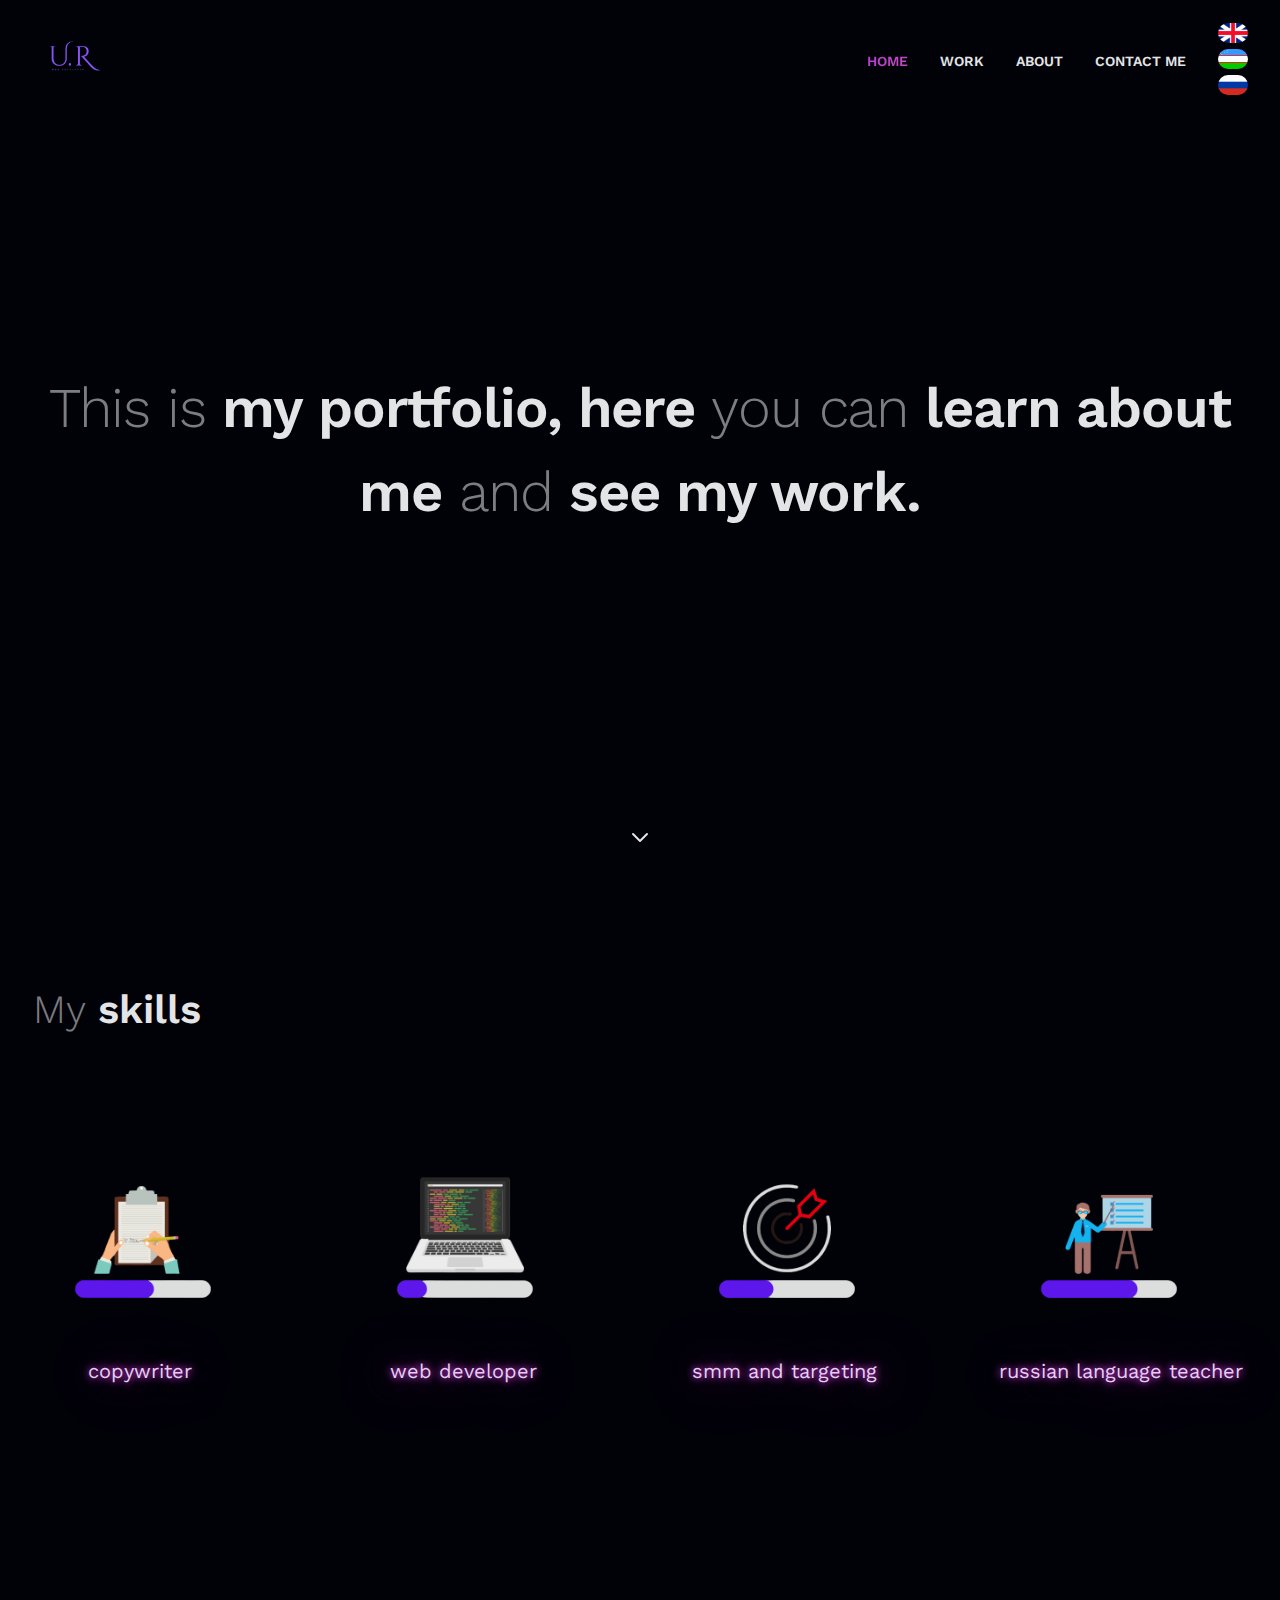
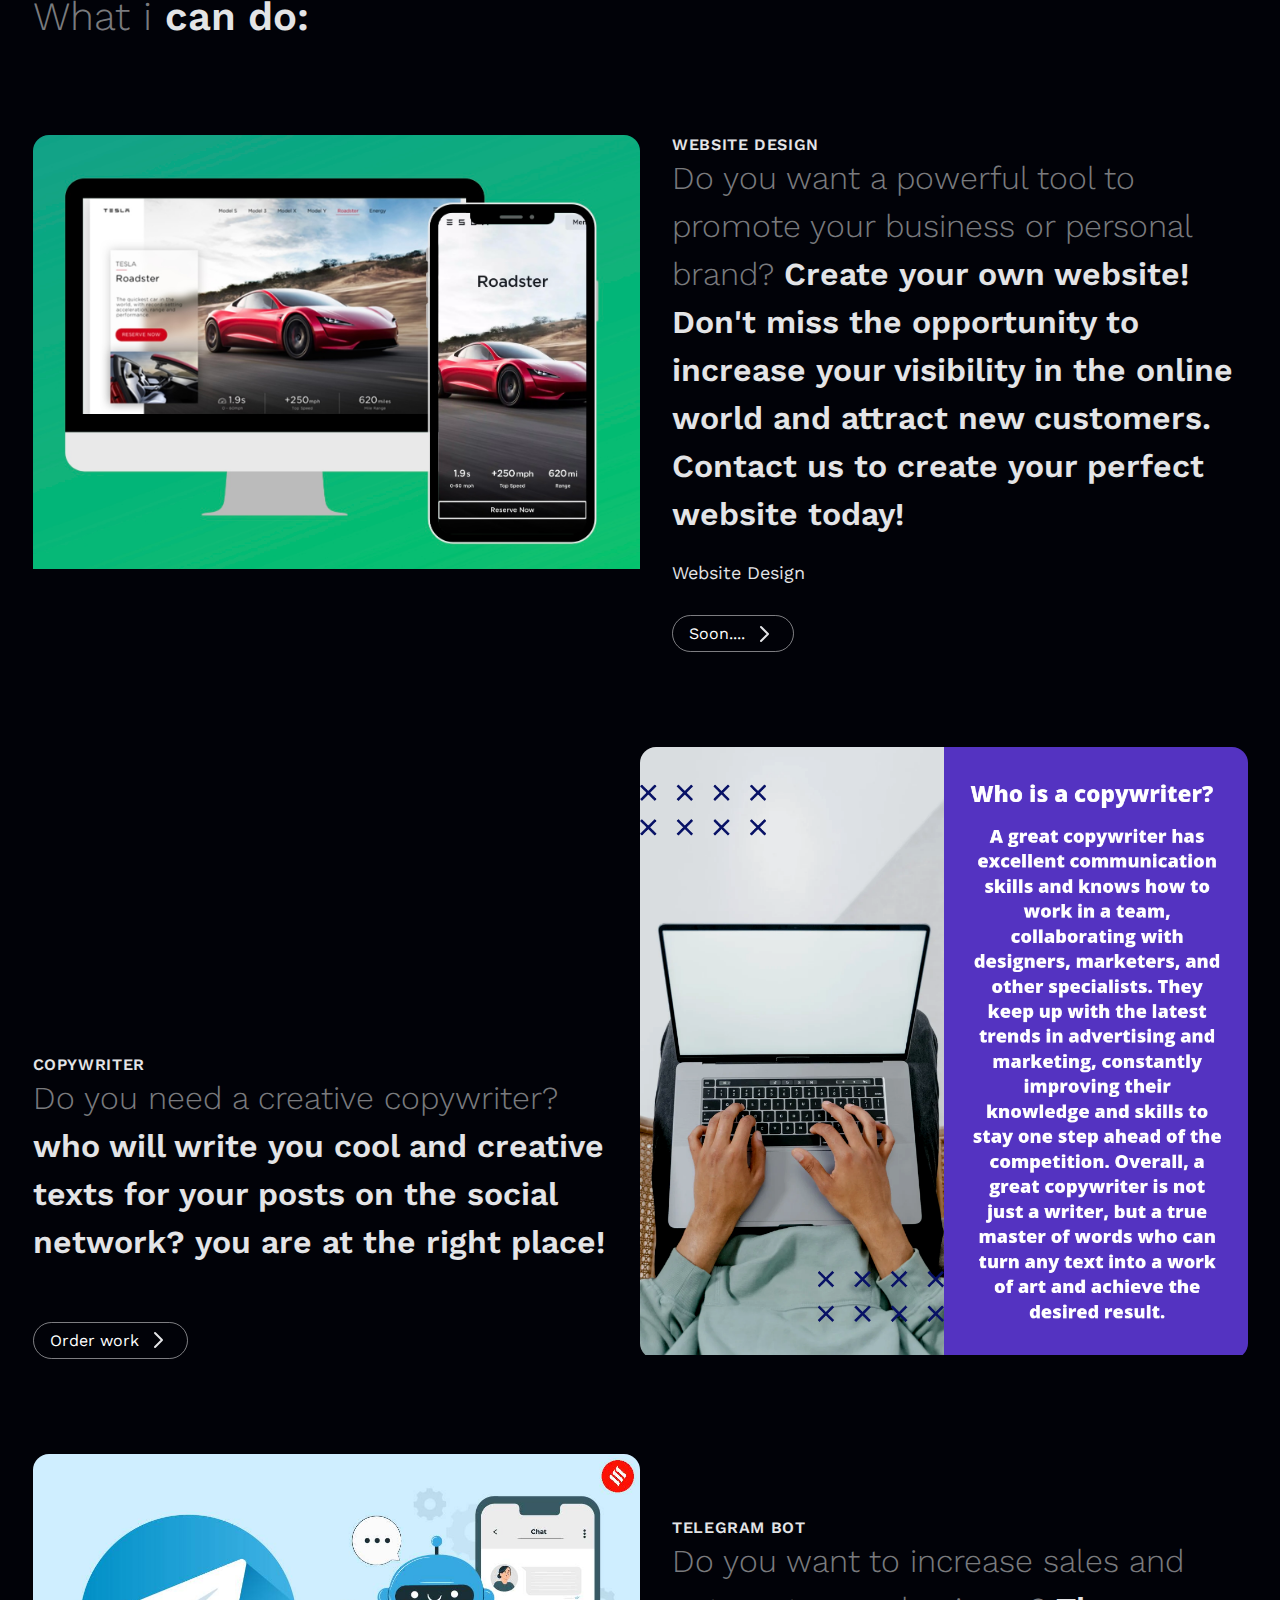
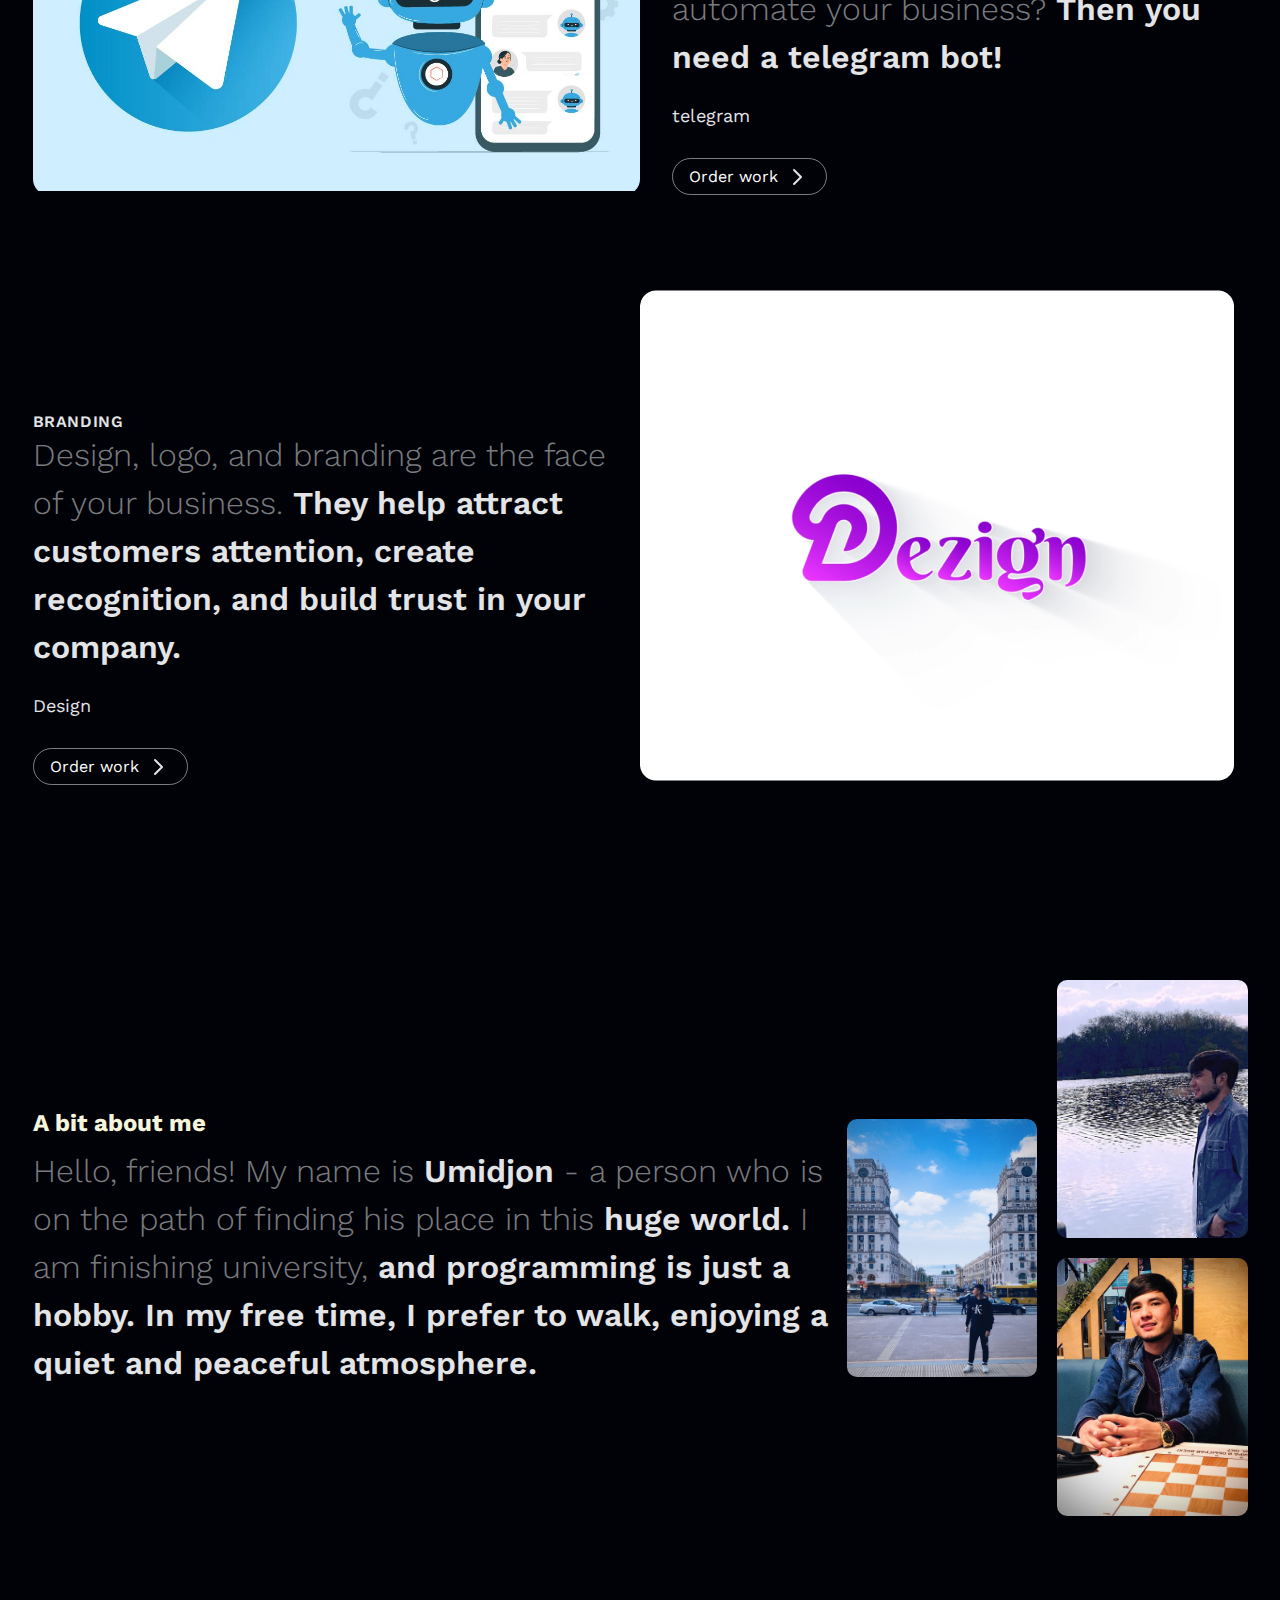
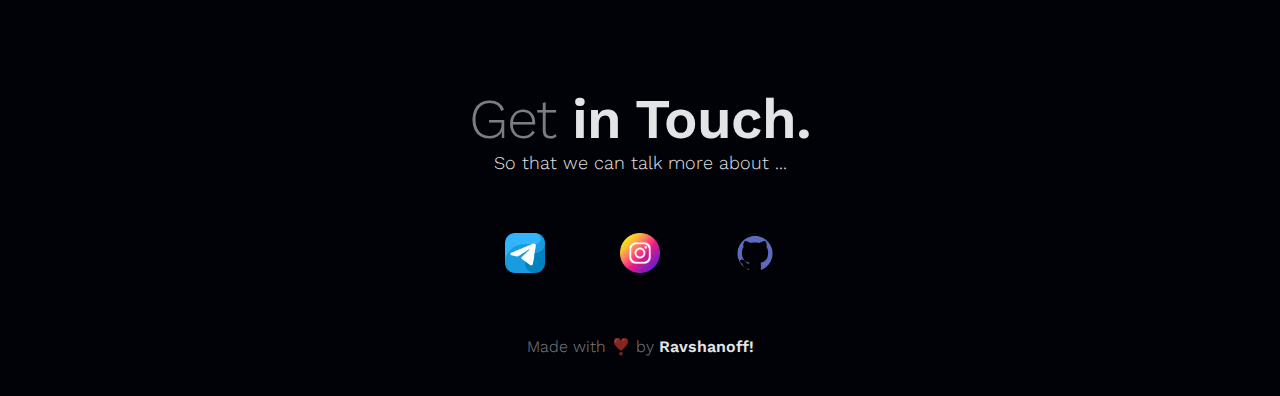
<file: index.html>
<!DOCTYPE html>
<html lang="en">

<head>
    <meta charset="UTF-8">
    <meta http-equiv="X-UA-Compatible" content="IE=edge">
    <meta name="viewport" content="width=device-width, initial-scale=1.0">
    <title>Portfolio</title>
    <link rel="stylesheet" href="static/styles/style.css">
    <link rel="shortcut icon" href="static/img/favicon.ico" type="image/x-icon">
</head>

<body>
    <div id="page">
    <header class="header">
        <div class="container header_container">
            <a href="/" class="header_logo"><img src="static/img/logo.png" style="width: 77px;" alt=""></a>
            <nav class="header_menu">
                <ul class="menu_list">
                    <li class="menu_item"><a href="#home" class="menu_link">HOME</a></li>
                    <li class="menu_item"><a href="#work" class="menu_link">WORK</a></li>
                    <li class="menu_item"><a href="#about" class="menu_link">ABOUT</a></li>
                    <li class="menu_item"><a href="#footer" class="menu_link">CONTACT ME</a></li>
                    <div class="language">
                        <div class="lang">
                            <a href="/"><img src="static/img/en.png" alt=""></a>
                        </div>
                        <div class="lang">
                            <a href="uz.html"><img src="static/img/uz.png" alt=""></a>
                        </div>
                        <div class="lang">
                            <a href="ru.html"><img src="static/img/ru.png" alt=""></a>
                        </div>
                    </div>
                </ul>
            </nav>
            <div class="menu_icon">
                <span></span>
                <span></span>
                <span></span>
                <span></span>
            </div>
        </div>
    </header>
    <section id="home" class="observe hero">
        <div class="container">
            <h1 class="hero_title">
                This is <span>my portfolio, here </span> you can <span> learn about me</span> and <span> see my work.</span>
            </h1>
            <a href="#work" class="hero_arrow"></a>
        </div>

    </section>
    <section class="clients">
        <div class="container clients_container">
            <h2 class="clients_title"> <span>My</span> skills</h2>
            <div class="clients_body">
                <div class="clients_item">
                    <img style="width:220px;" src="static/img/logos/copy.png" alt="">
                    <p class="skills copy">copywriter</p>
                </div>
                <div class="clients_item">
                    <img style="width:220px;" src="static/img/logos/programmist.png" alt="">
                    <p class="skills web">web developer</p>
                </div>
                <div class="clients_item">
                    <img style="width:220px;" src="static/img/logos/target.png" alt="">
                    <p class="skills smm">smm and targeting</p>
                </div>
                <div class="clients_item">
                    <img style="width:220px;" src="static/img/logos/teaching.png" alt="">
                    <p class="skills russ">russian language teacher</p>
                </div>

            </div>

        </div>

    </section>
    <section id="work" class="observe works">
        <div class="container works_container">
            <h2 class="works_title">What i <span>can do:</span></h2>
            <div class="works_body">
                <div class="works__card card">
                    <div class="card__img">
                        <img src="static/img/cards/website.png" alt="">
                    </div>
                    <div class="card__info">
                        <span class="card__tag">Website Design</span>
                        <div class="card__text">Do you want a powerful tool to promote your business or personal brand? <span>Create your own website! Don't miss the opportunity to increase your visibility in the online world and attract new customers. Contact us to create your perfect website today!</span></div>
                        <div class="card__category">Website Design</div>
                        <a href="" class="card__button">Soon....</a>
                    </div>
                </div>
                <div class="works__card card card_r">
                    <div class="card__img">
                        <img src="static/img/cards/copyeng.png" alt="">
                    </div>
                    <div class="card__info">
                        <span class="card__tag">Copywriter</span>
                        <div class="card__text">Do you need a creative copywriter? <span>who will write you cool and creative texts for your posts on the social network? you are at the right place!</span></div>
                        <div class="card__category"></div>
                        <a href="https://www.t.me/RavshanovUz" class="card__button">Order work</a>
                    </div>
                </div>
                <div class="works__card card">
                    <div class="card__img">
                        <img src="static/img/cards/tgbot.jpg" alt="">
                    </div>
                    <div class="card__info">
                        <span class="card__tag">Telegram bot</span>
                        <div class="card__text">Do you want to increase sales and automate your business? <span>Then you need a telegram bot!</span></div>
                        <div class="card__category">telegram</div>
                        <a href="https://www.t.me/RavshanovUz" class="card__button">Order work</a>
                    </div>
                </div>
                <div class="works__card card card_r">
                    <div class="card__img">
                        <img src="static/img/cards/card-4.png" alt="">
                    </div>
                    <div class="card__info">
                        <span class="card__tag">Branding</span>
                        <div class="card__text">Design, logo, and branding are the face of your business. <span>They help attract customers attention, create recognition, and build trust in your company.</span></div>
                        <div class="card__category">Design</div>
                        <a href="https://www.t.me/RavshanovUz" class="card__button">Order work</a>
                    </div>
                </div>
            </div>

        </div>

    </section>
    <section id="about" class="observe about">
        <div class="container about_container">
            <div class="about_info">
                <h2 class="about_me">A bit about me</h2>
                <div class="about_text"><span>Hello, friends! My name is</span> Umidjon<span> - a person who is on the path of finding his place in this</span> huge world.<span> I am finishing university,</span> and programming is just a hobby. In my free time, I prefer to walk, enjoying a quiet and peaceful atmosphere.</div>
            </div>
            <div class="about_gallery">
                <div class="about_img"><img src="static/img/about/about-4.jpg" alt=""></div>
                <div class="about_img"><img src="static/img/about/about-5.jpg" alt=""></div>
                <div class="about_img"><img src="static/img/about/about-6.jpg" alt=""></div>
            </div>

        </div>

    </section>

    <footer id="footer" class="observe footer">
        <div class="container footer_container">
            <h3 class="footer_title"><span>Get</span> in Touch.</h3>
            <span class="footer_subtitle">So that we can talk more about ...</span>
            <div class="footer_socials">
                <a title="My telegram" href="https://www.t.me/RavshanovUz" class="footer__social">
                    <img src="static/img/social/telegram.png" width="40" height="40" viewBox="0 0 36 24" alt="telegram">
                   
                        
                </a>
                <a title="My instagram" href="https://www.instagram.com/ravshanoff_u" class="footer__social">
                    <img title="My instagram"  src="static/img/social/inst.png" width="40" height="40" viewBox="0 0 36 24" alt="instagram">
                    
                       
                </a>
                <a title="My Github account" href="" class="footer__social">
                    <img src="static/img/social/git.png"  width="40" height="40" viewBox="0 0 36 24" alt="git">
                </a>
            </div>
            <div class="footer_copyright">Made with ❣️ by<span> Ravshanoff! </span></div>


        </div>
    </footer>
    </div>

    <script src="static/js/main.js"></script>

</body>

</html>
</file>
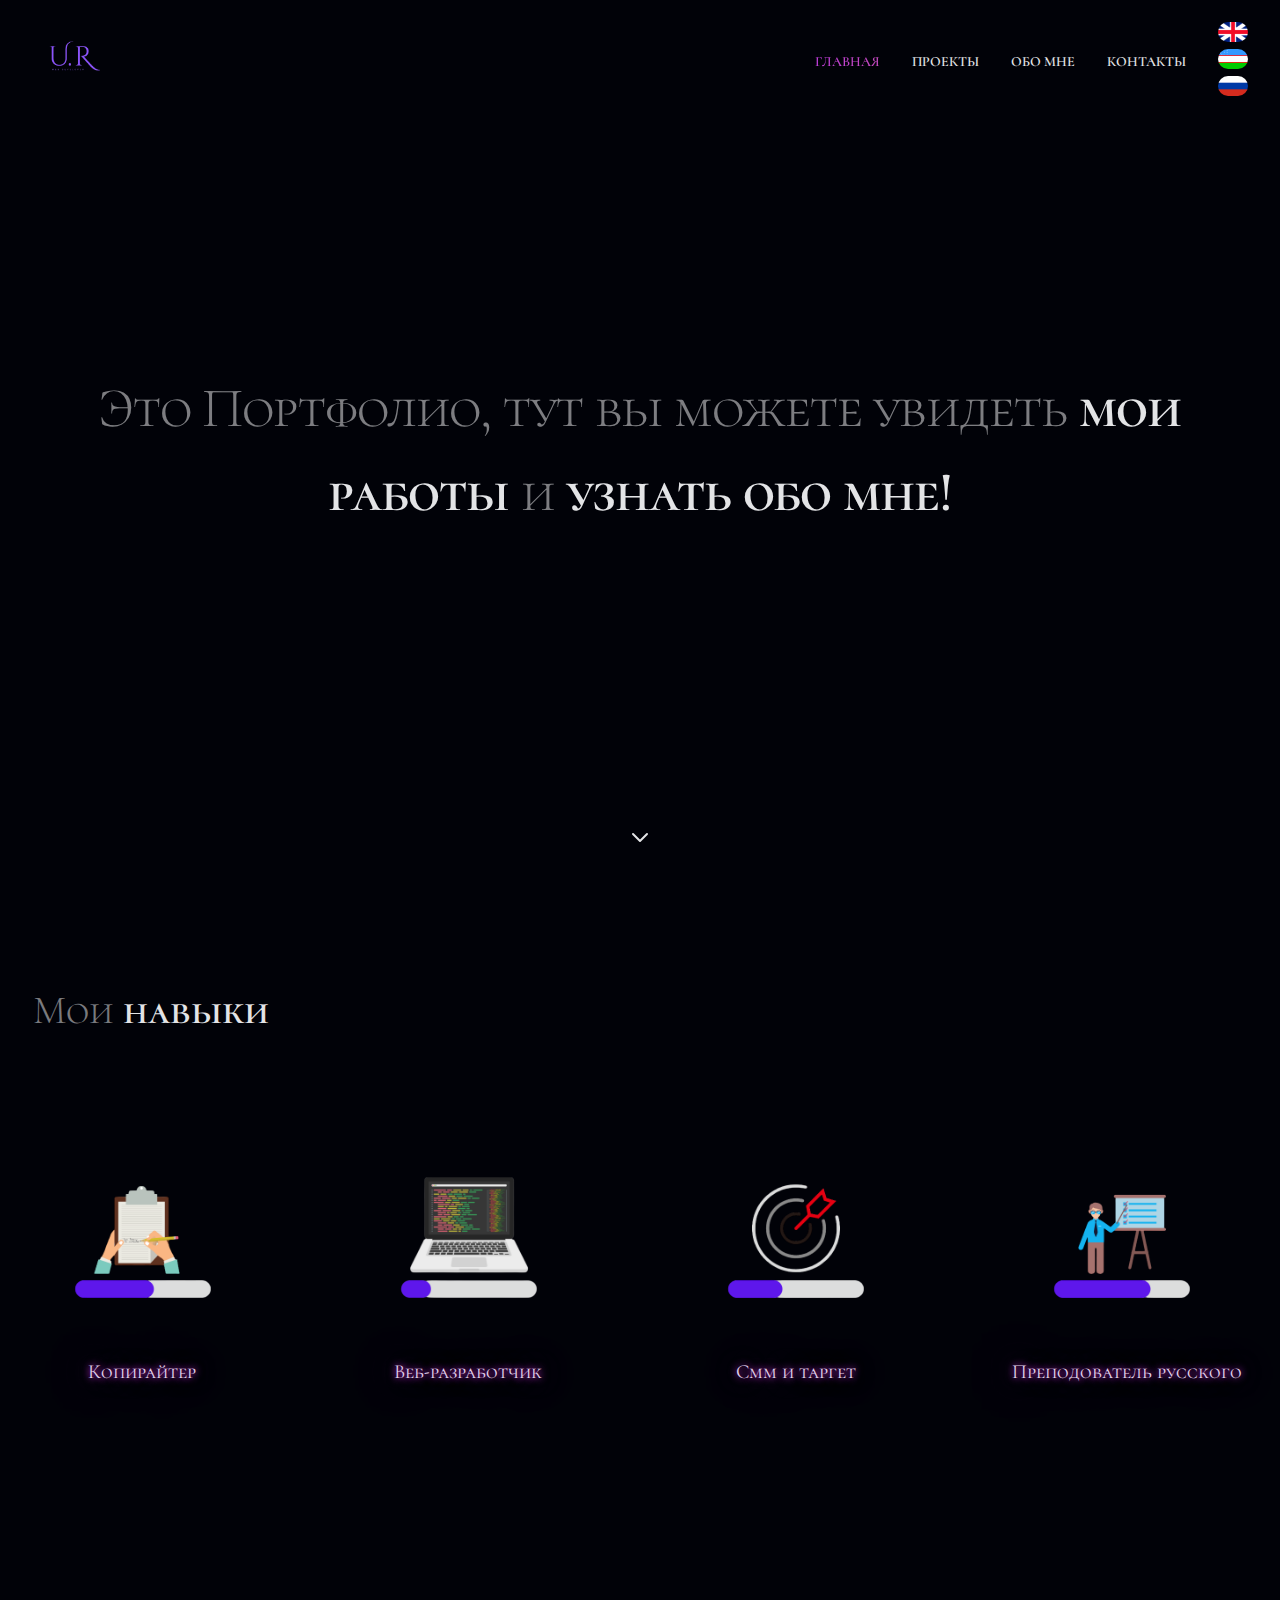
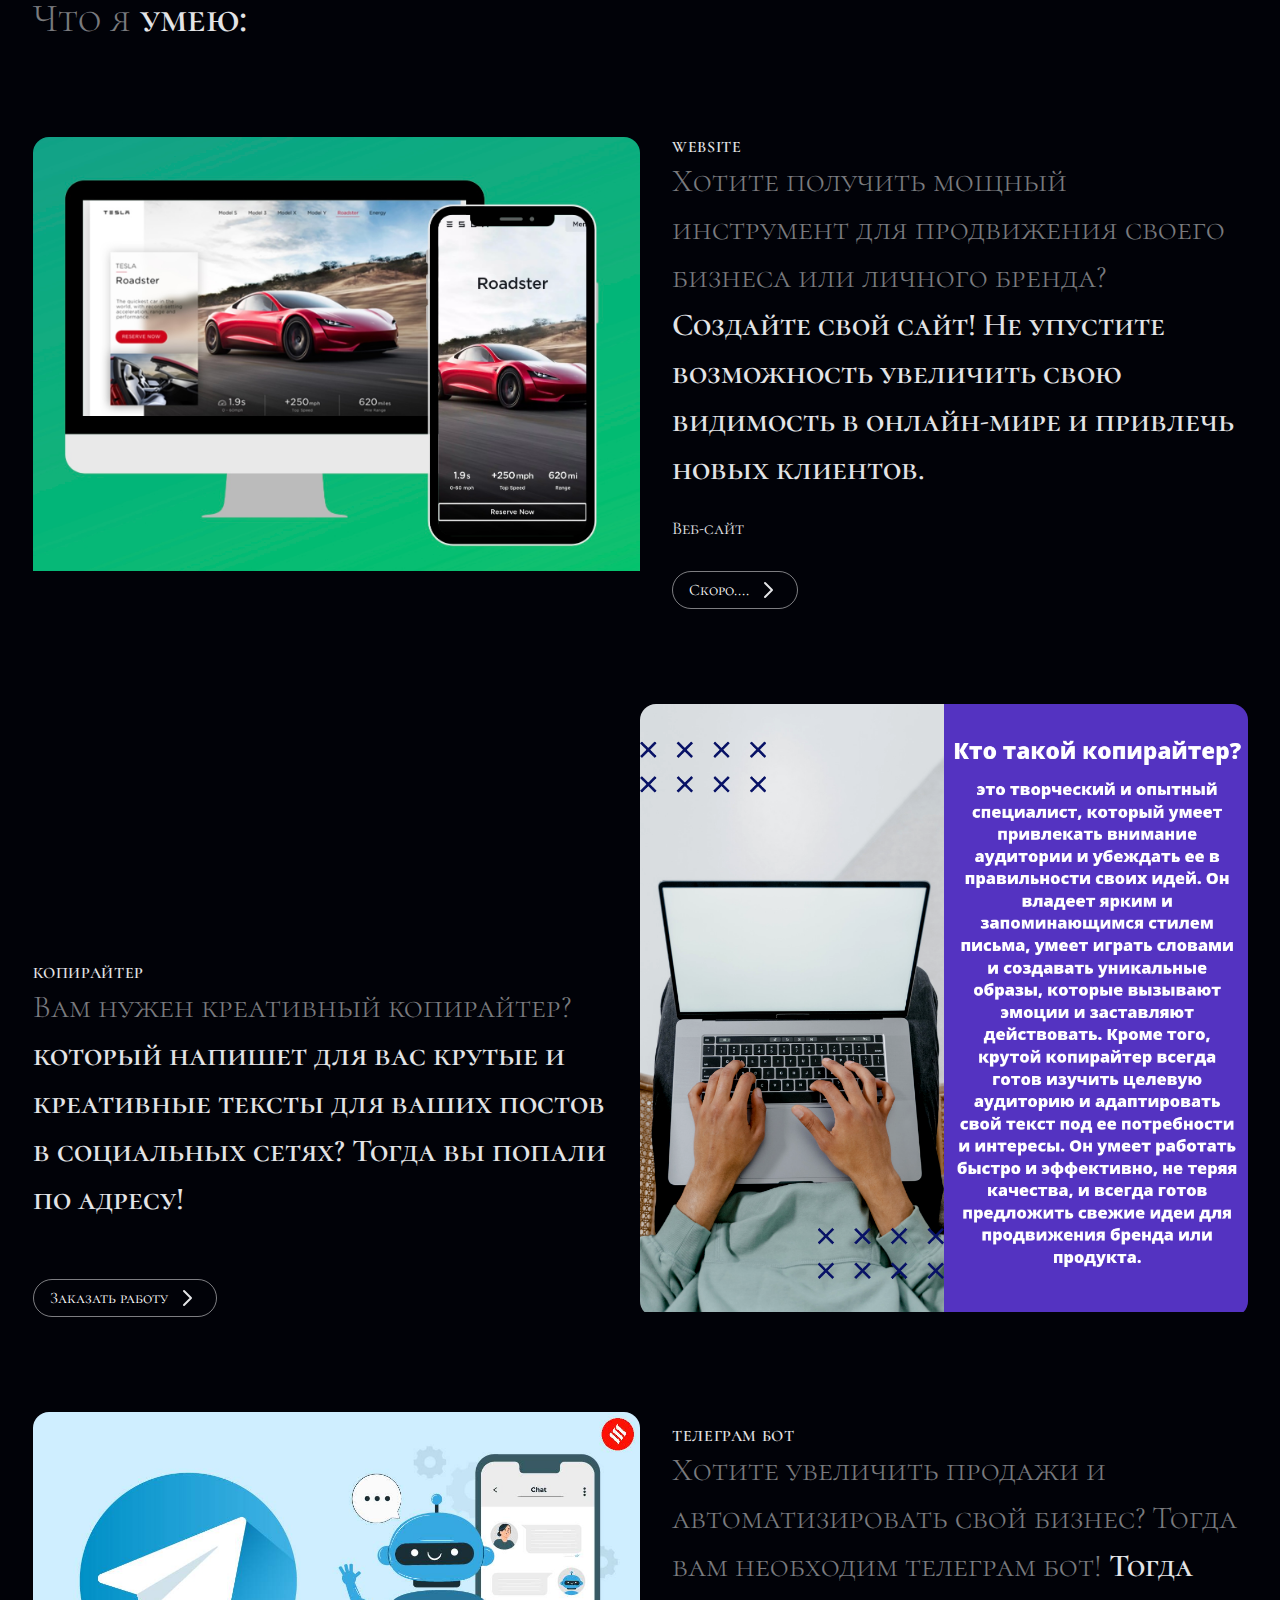
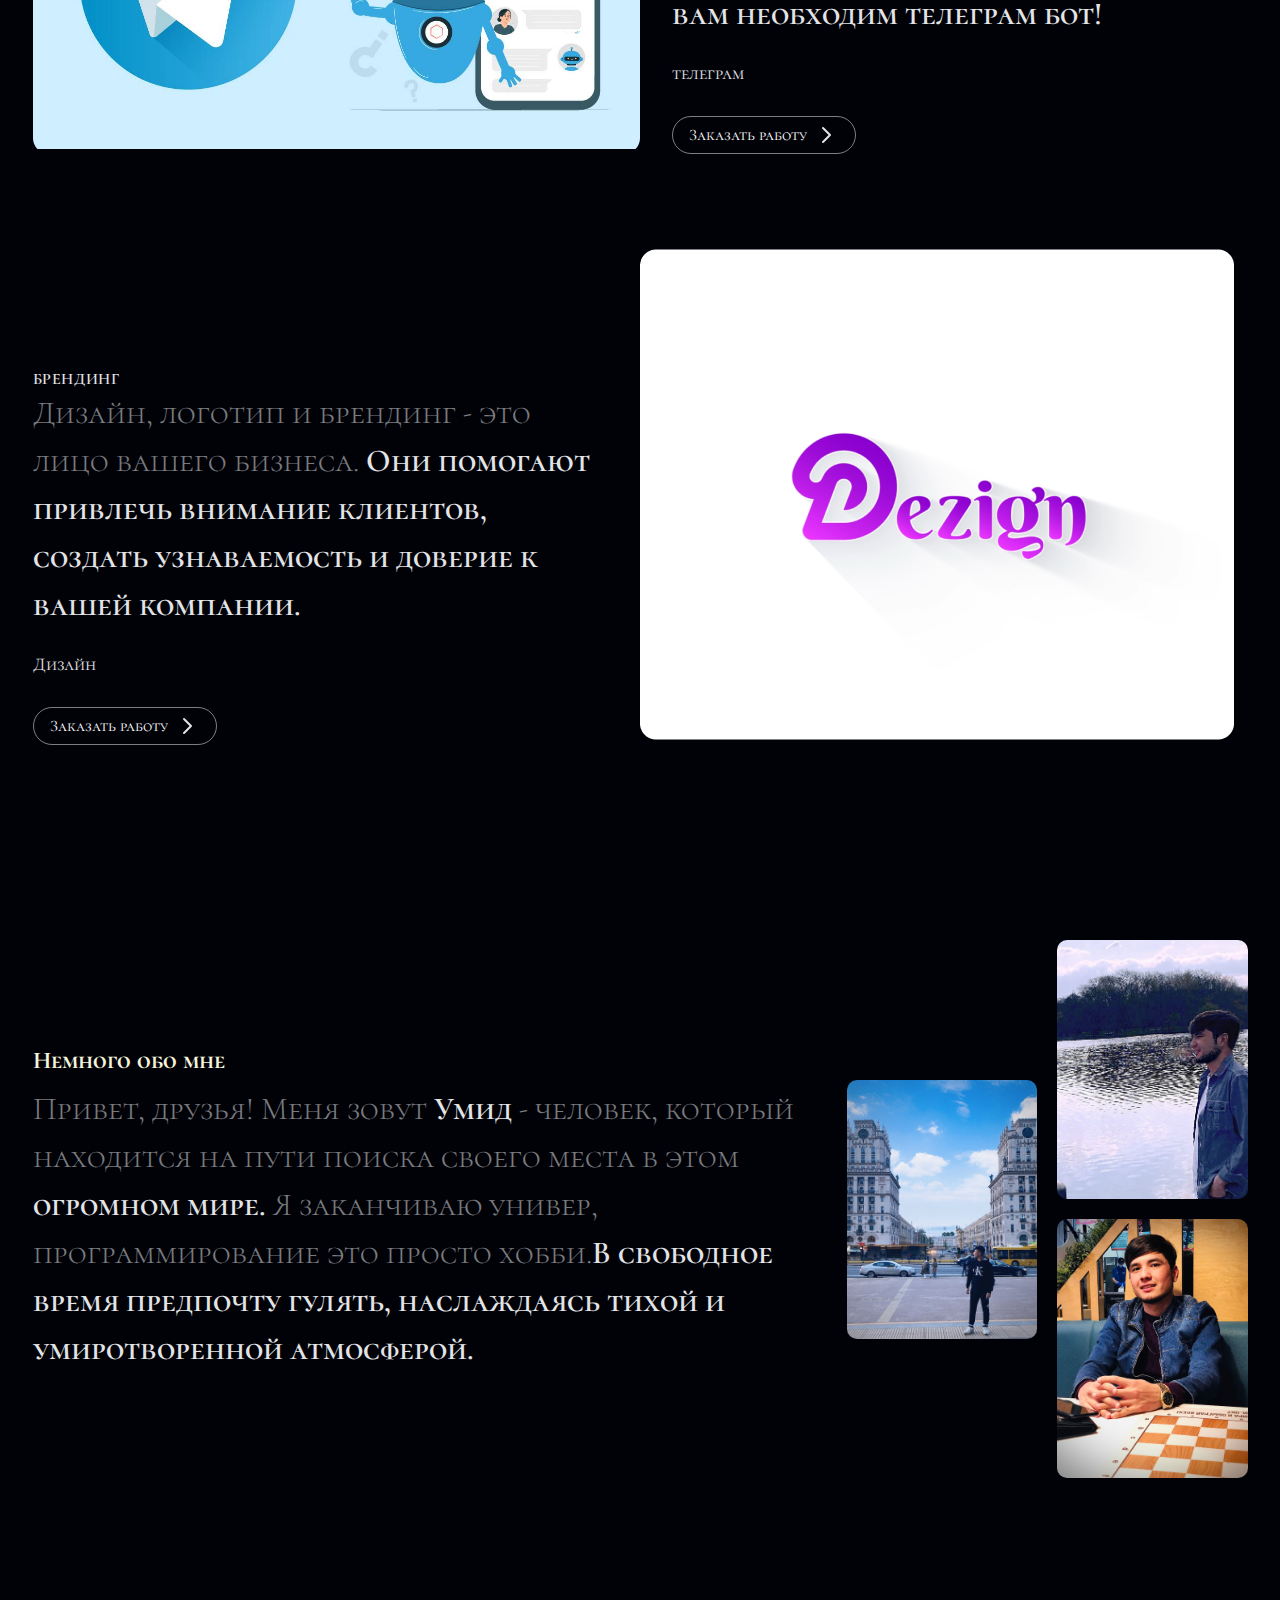
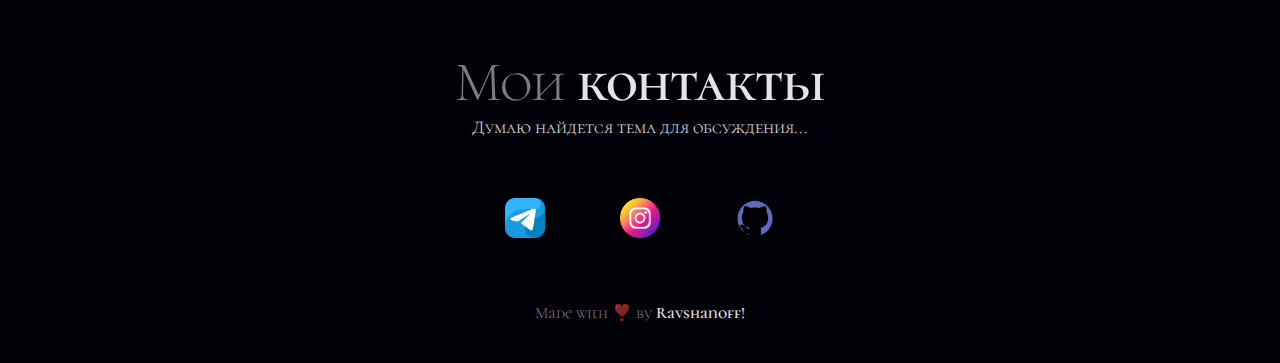
<file: ru.html>
<!DOCTYPE html>
<html lang="ru">

<head>
    <meta charset="UTF-8">
    <meta http-equiv="X-UA-Compatible" content="IE=edge">
    <meta name="viewport" content="width=device-width, initial-scale=1.0">
    <title>Портфолио</title>
    <link rel="stylesheet" href="static/styles/styleru.css">
    <link rel="shortcut icon" href="static/img/favicon.ico" type="image/x-icon">
</head>

<body>
    <div id="page">
    <header class="header">
        <div class="container header_container">
            <a href="ru.html" class="header_logo"><img src="static/img/logo.png" style="width: 77px;" alt=""></a>
            <nav class="header_menu">
                <ul class="menu_list">
                    <li class="menu_item"><a href="#home" class="menu_link">Главная</a></li>
                    <li class="menu_item"><a href="#work" class="menu_link">Проекты</a></li>
                    <li class="menu_item"><a href="#about" class="menu_link">Обо мне</a></li>
                    <li class="menu_item"><a href="#footer" class="menu_link">Контакты</a></li>
                    <div class="language">
                        <div class="lang">
                            <a href="/"><img src="static/img/en.png" alt=""></a>
                        </div>
                        <div class="lang">
                            <a href="uz.html"><img src="static/img/uz.png" alt=""></a>
                        </div>
                        <div class="lang">
                            <a href="ru.html"><img src="static/img/ru.png" alt=""></a>
                        </div>
                    </div>
                </ul>
            </nav>
            <div class="menu_icon">
                <span></span>
                <span></span>
                <span></span>
                <span></span>
            </div>
        </div>
    </header>
    <section id="home" class="observe hero">
        <div class="container">
            <h1 class="hero_title">
                Это Портфолио, тут вы можете увидеть <span>мои работы</span> и <span>узнать обо мне!</span>
            </h1>
            <a href="#work" class="hero_arrow"></a>
        </div>

    </section>
    <section class="clients">
        <div class="container clients_container">
            <h2 class="clients_title"> <span>Мои</span> навыки</h2>
            <div class="clients_body">
                <div class="clients_item">
                    <img style="width:220px;" src="static/img/logos/copy.png" alt="">
                    <p class="skills copy">Копирайтер</p>
                </div>
                <div class="clients_item">
                    <img style="width:220px;" src="static/img/logos/programmist.png" alt="">
                    <p class="skills web">Веб-разработчик</p>
                </div>
                <div class="clients_item">
                    <img style="width:220px;" src="static/img/logos/target.png" alt="">
                    <p class="skills smm">Смм и таргет</p>
                </div>
                <div class="clients_item">
                    <img style="width:220px;" src="static/img/logos/teaching.png" alt="">
                    <p class="skills russ">Преподователь русского</p>
                </div>

            </div>

        </div>

    </section>
    <section id="work" class="observe works">
        <div class="container works_container">
            <h2 class="works_title">Что я <span>умею:</span></h2>
            <div class="works_body">
                <div class="works__card card">
                    <div class="card__img">
                        <img src="static/img/cards/website.png" alt="">
                    </div>
                    <div class="card__info">
                        <span class="card__tag">Website</span>
                        <div class="card__text">Хотите получить мощный инструмент для продвижения своего бизнеса или личного бренда? <span>Создайте свой сайт!  Не упустите возможность увеличить свою видимость в онлайн-мире и привлечь новых клиентов.</span></div>
                        <div class="card__category">Веб-сайт</div>
                        <a href="" class="card__button">Скоро....</a>
                    </div>
                </div>
                <div class="works__card card card_r">
                    <div class="card__img">
                        <img src="static/img/cards/copywriter.png" alt="">
                    </div>
                    <div class="card__info">
                        <span class="card__tag">Копирайтер</span>
                        <div class="card__text">Вам нужен креативный копирайтер? <span>который напишет для вас крутые и креативные тексты для ваших постов в социальных сетях? Тогда вы попали по адресу!</span></div>
                        <div class="card__category"></div>
                        <a href="https://www.t.me/RavshanovUz" class="card__button">Заказать работу</a>
                    </div>
                </div>
                <div class="works__card card">
                    <div class="card__img">
                        <img src="static/img/cards/tgbot.jpg" alt="">
                    </div>
                    <div class="card__info">
                        <span class="card__tag">телеграм бот</span>
                        <div class="card__text">Хотите увеличить продажи и автоматизировать свой бизнес? Тогда вам необходим телеграм бот!<span> Тогда вам необходим телеграм бот!</span></div>
                        <div class="card__category">телеграм</div>
                        <a href="https://www.t.me/RavshanovUz" class="card__button">Заказать работу</a>
                    </div>
                </div>
                <div class="works__card card card_r">
                    <div class="card__img">
                        <img src="static/img/cards/card-4.png" alt="">
                    </div>
                    <div class="card__info">
                        <span class="card__tag">Брендинг</span>
                        <div class="card__text">Дизайн, логотип и брендинг - это лицо вашего бизнеса. <span>Они помогают привлечь внимание клиентов, создать узнаваемость и доверие к вашей компании.</span></div>
                        <div class="card__category">Дизайн</div>
                        <a href="https://www.t.me/RavshanovUz" class="card__button">Заказать работу</a>
                    </div>
                </div>
            </div>

        </div>

    </section>
    <section id="about" class="observe about">
        <div class="container about_container">
            <div class="about_info">
                <h2 class="about_me">Немного обо мне</h2>
                <div class="about_text"><span>Привет, друзья! Меня зовут</span> Умид<span> - человек, который находится на пути поиска своего места в этом</span> огромном мире. <span>Я заканчиваю универ, программирование это просто хобби.</span>В свободное время предпочту гулять, наслаждаясь тихой и умиротворенной атмосферой.</div>
            </div>
            <div class="about_gallery">
                <div class="about_img"><img src="static/img/about/about-4.jpg" alt=""></div>
                <div class="about_img"><img src="static/img/about/about-5.jpg" alt=""></div>
                <div class="about_img"><img src="static/img/about/about-6.jpg" alt=""></div>
            </div>

        </div>

    </section>

    <footer id="footer" class="observe footer">
        <div class="container footer_container">
            <h3 class="footer_title"><span>Мои</span> контакты</h3>
            <span class="footer_subtitle">Думаю найдется тема для обсуждения...</span>
            <div class="footer_socials">
                <a title="My telegram" href="https://www.t.me/RavshanovUz" class="footer__social">
                    <img src="static/img/social/telegram.png" width="40" height="40" viewBox="0 0 36 24" alt="telegram">
                   
                        
                </a>
                <a title="My instagram" href="https://www.instagram.com/ravshanoff_u" class="footer__social">
                    <img title="My instagram"  src="static/img/social/inst.png" width="40" height="40" viewBox="0 0 36 24" alt="instagram">
                    
                       
                </a>
                <a title="My Github account" href="" class="footer__social">
                    <img src="static/img/social/git.png"  width="40" height="40" viewBox="0 0 36 24" alt="git">
                </a>
            </div>
            <div class="footer_copyright">Made with ❣️ by<span> Ravshanoff! </span></div>


        </div>
    </footer>
    </div>

    <script src="static/js/main.js"></script>

</body>

</html>
</file>
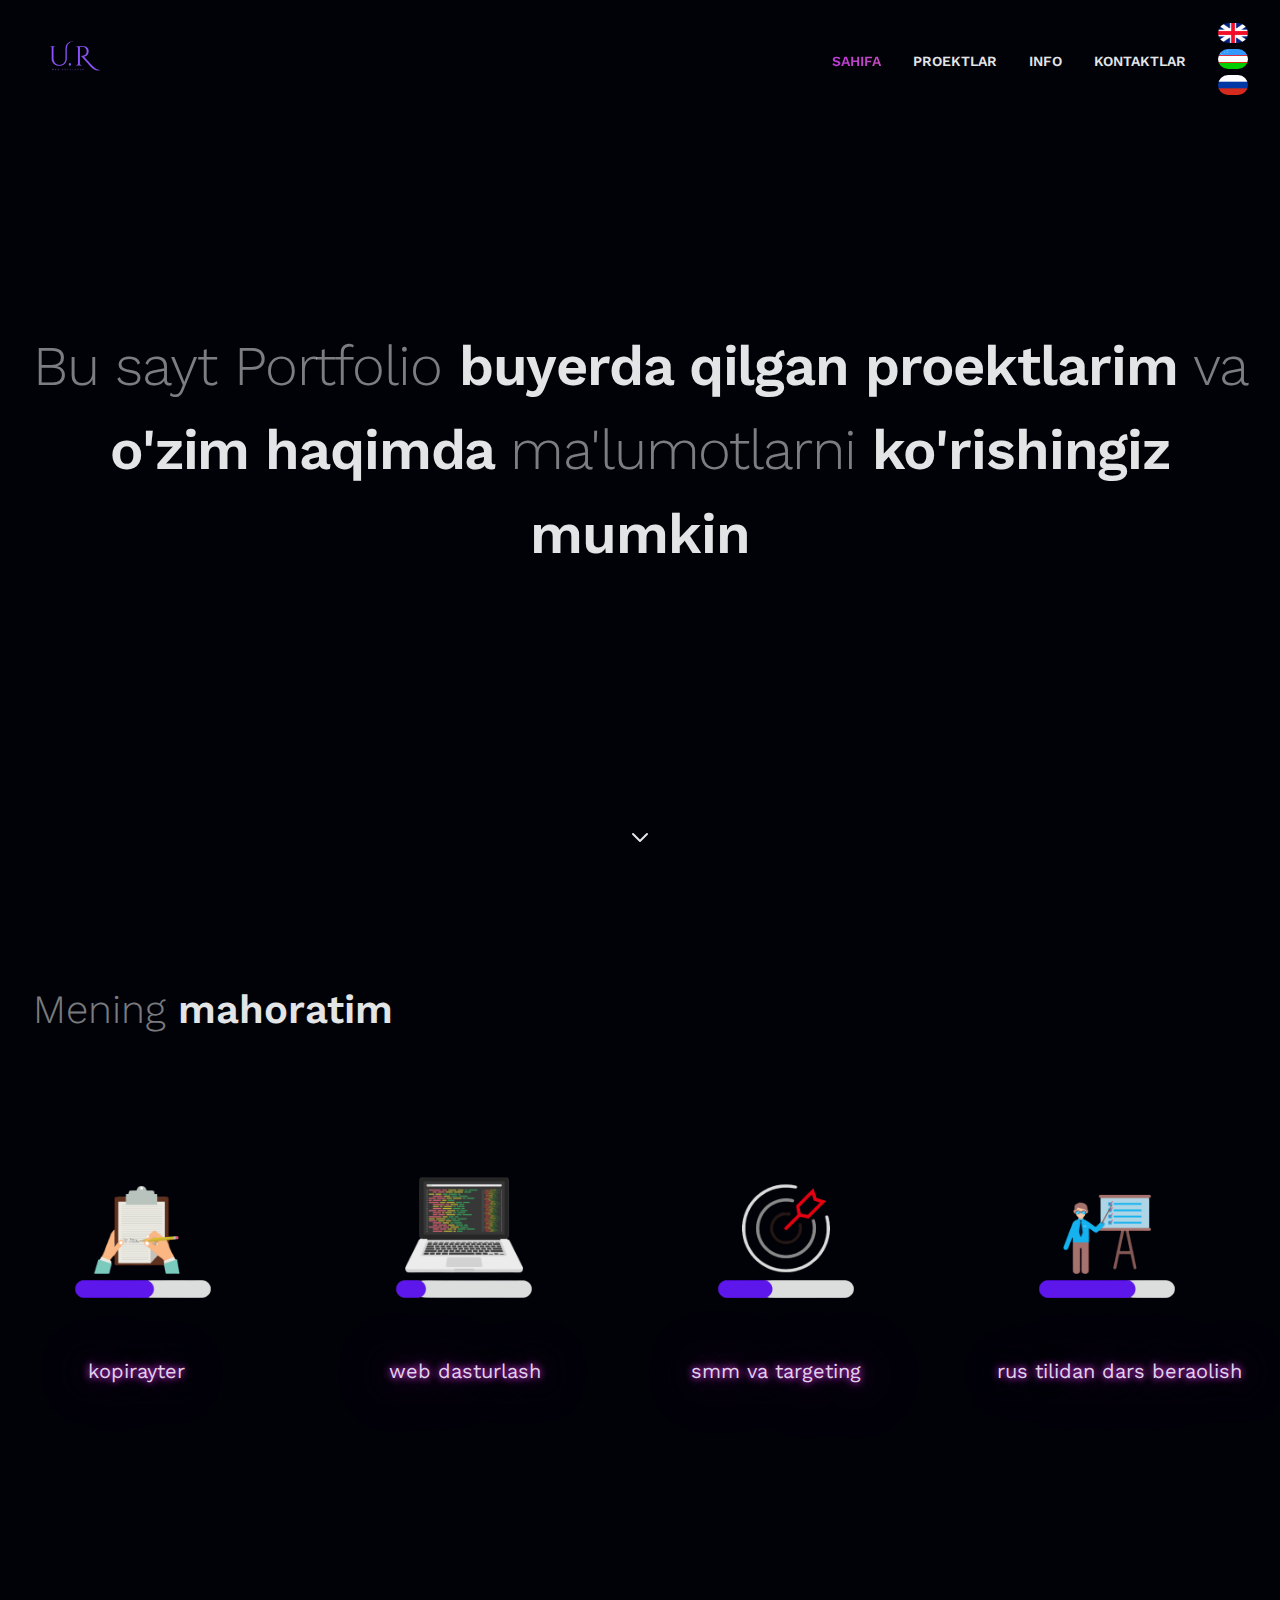
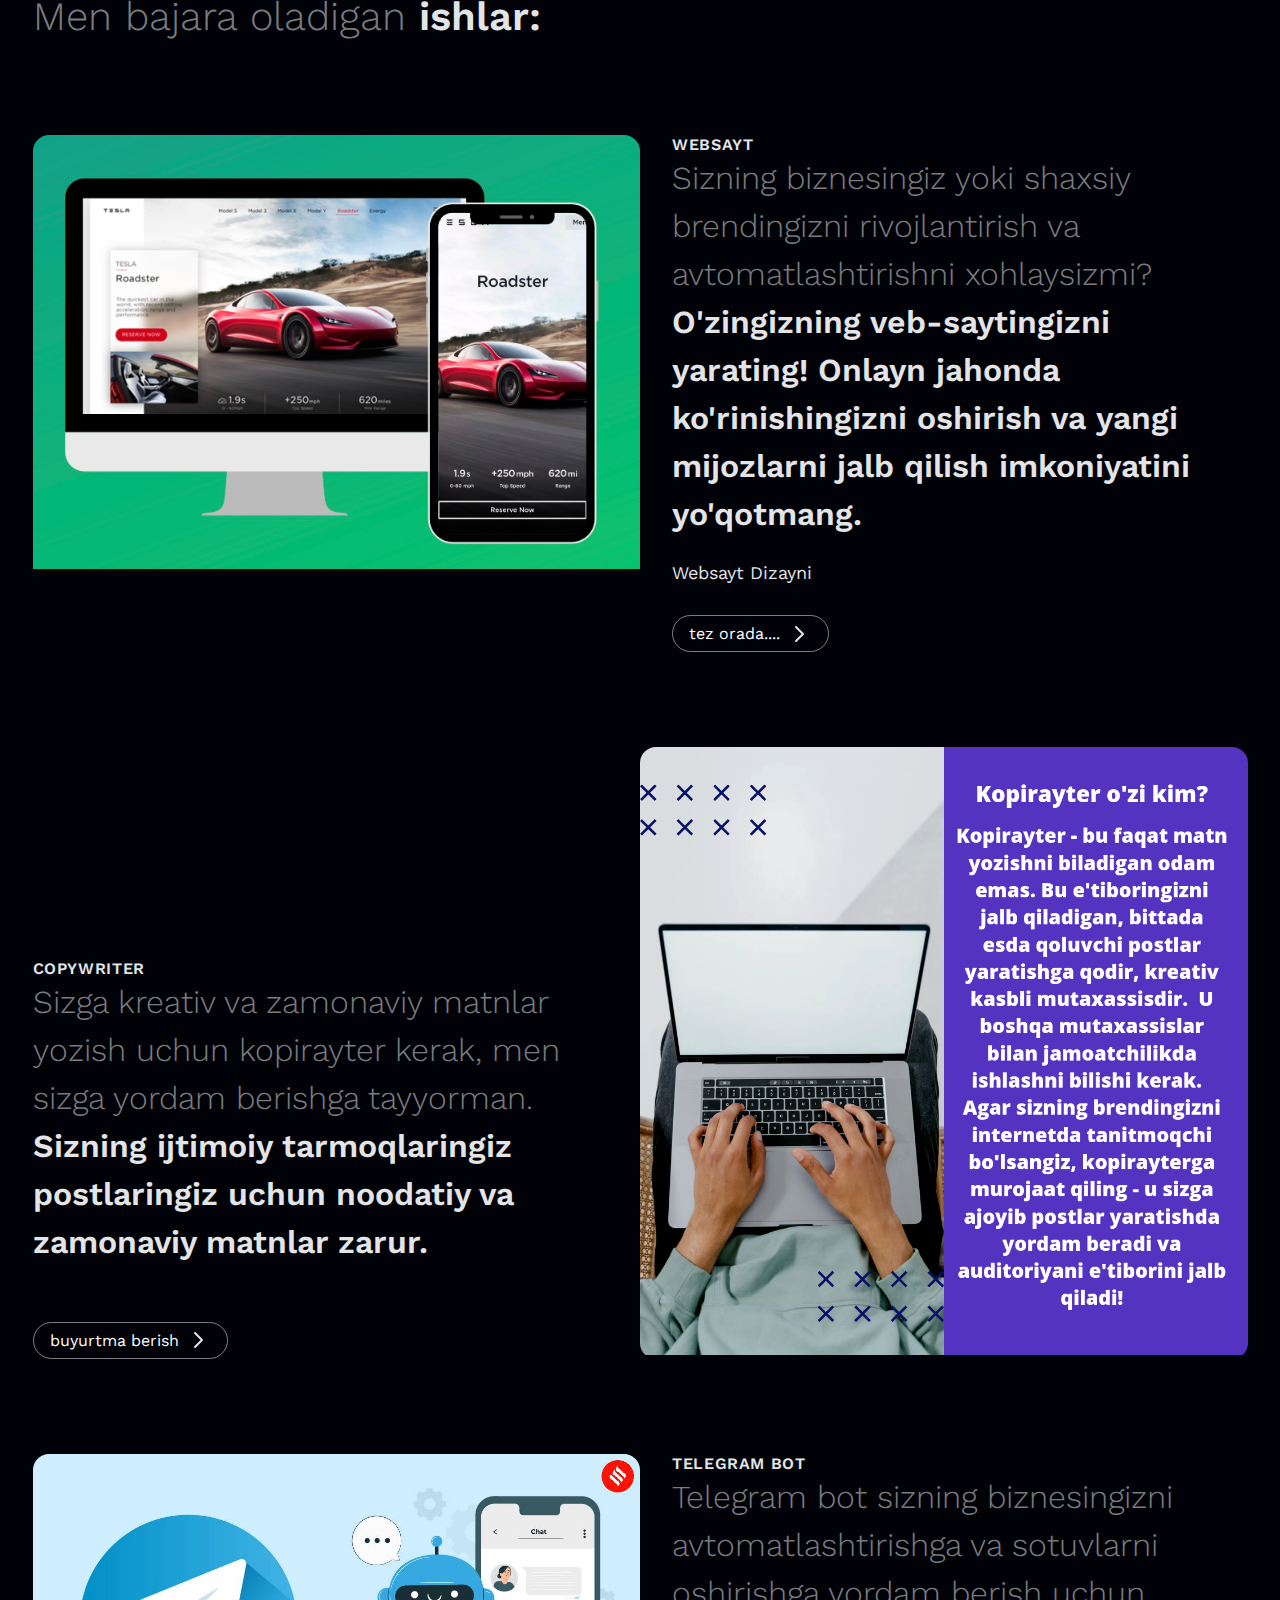
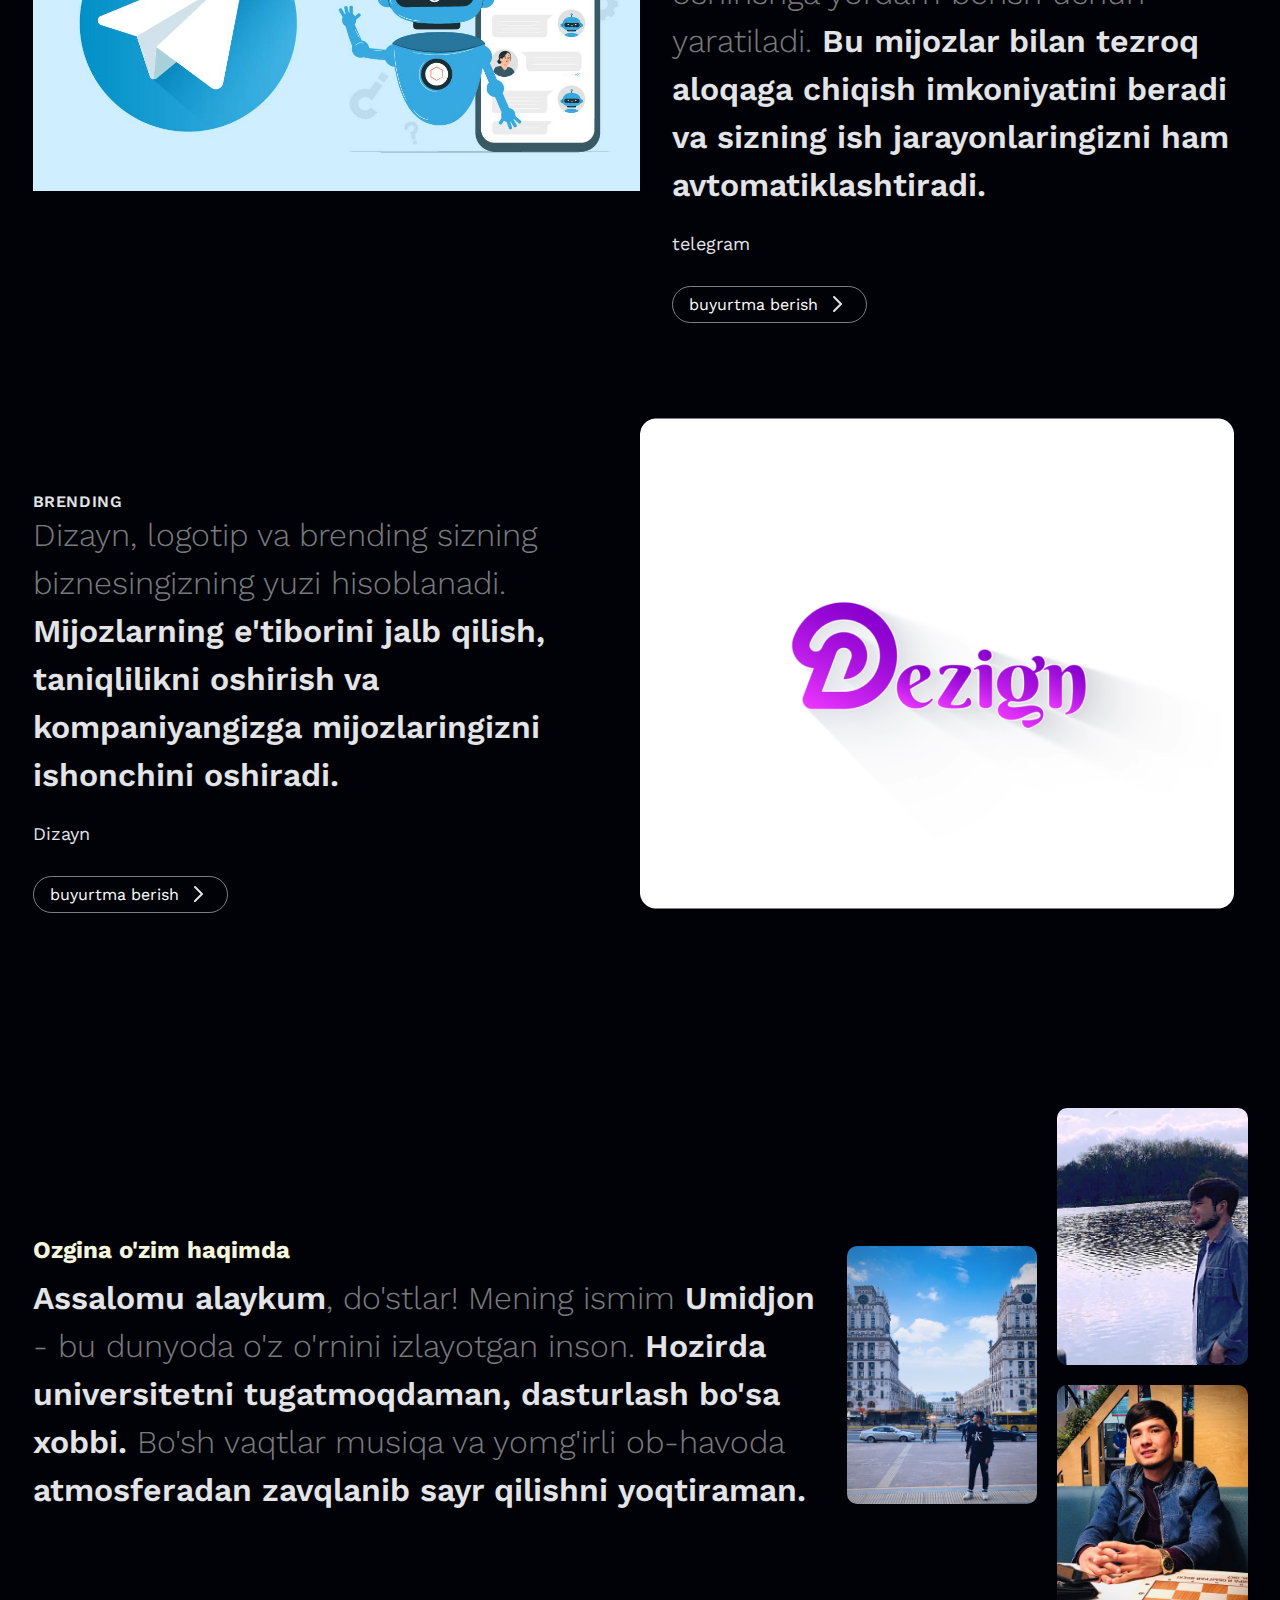
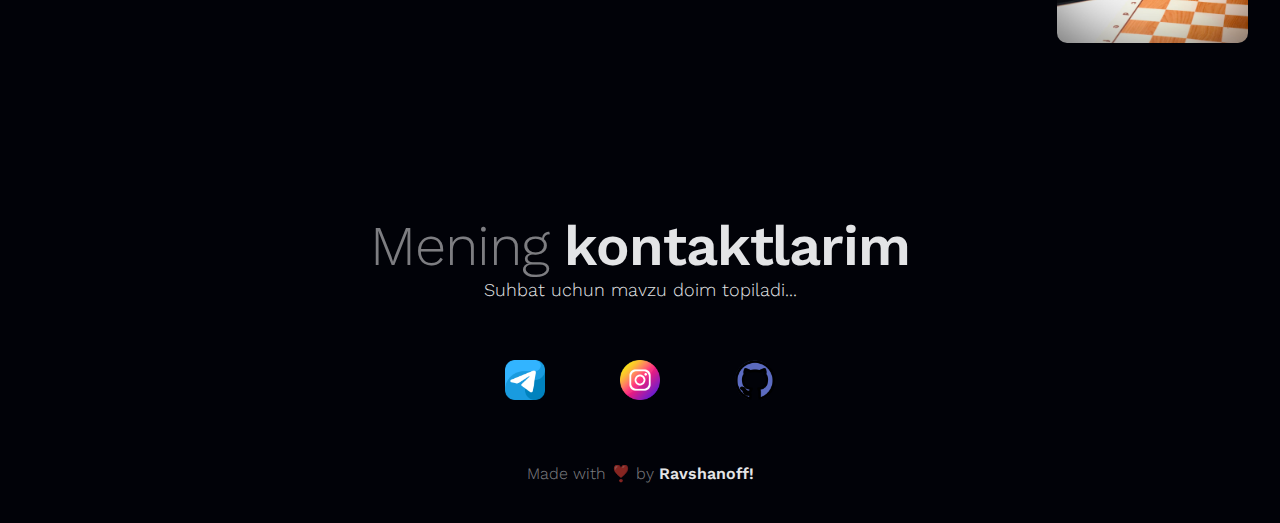
<file: uz.html>
<!DOCTYPE html>
<html lang="ru">

<head>
    <meta charset="UTF-8">
    <meta http-equiv="X-UA-Compatible" content="IE=edge">
    <meta name="viewport" content="width=device-width, initial-scale=1.0">
    <title>Portfolio</title>
    <link rel="stylesheet" href="static/styles/style.css">
    <link rel="shortcut icon" href="static/img/favicon.ico" type="image/x-icon">
</head>

<body>
    <div id="page">
    <header class="header">
        <div class="container header_container">
            <a href="uz.html" class="header_logo"><img src="static/img/logo.png" style="width: 77px;" alt=""></a>
            <nav class="header_menu">
                <ul class="menu_list">
                    <li class="menu_item"><a href="#home" class="menu_link">Sahifa</a></li>
                    <li class="menu_item"><a href="#work" class="menu_link">Proektlar</a></li>
                    <li class="menu_item"><a href="#about" class="menu_link">Info</a></li>
                    <li class="menu_item"><a href="#footer" class="menu_link">Kontaktlar</a></li>
                    <div class="language">
                        <div class="lang">
                            <a href="/"><img src="static/img/en.png" alt=""></a>
                        </div>
                        <div class="lang">
                            <a href="uz.html"><img src="static/img/uz.png" alt=""></a>
                        </div>
                        <div class="lang">
                            <a href="ru.html"><img src="static/img/ru.png" alt=""></a>
                        </div>
                    </div>
                </ul>
            </nav>
            <div class="menu_icon">
                <span></span>
                <span></span>
                <span></span>
                <span></span>
            </div>
        </div>
    </header>
    <section id="home" class="observe hero">
        <div class="container">
            <h1 class="hero_title">
                Bu sayt Portfolio <span>buyerda qilgan proektlarim</span> va <span>o'zim haqimda </span> ma'lumotlarni<span> ko'rishingiz mumkin</span>
            </h1>
            <a href="#work" class="hero_arrow"></a>
        </div>

    </section>
    <section class="clients">
        <div class="container clients_container">
            <h2 class="clients_title"> <span>Mening</span> mahoratim</h2>
            <div class="clients_body">
                <div class="clients_item">
                    <img style="width:220px;" src="static/img/logos/copy.png" alt="">
                    <p class="skills copy">kopirayter</p>
                </div>
                <div class="clients_item">
                    <img style="width:220px;" src="static/img/logos/programmist.png" alt="">
                    <p class="skills web">web dasturlash</p>
                </div>
                <div class="clients_item">
                    <img style="width:220px;" src="static/img/logos/target.png" alt="">
                    <p class="skills smm">smm va targeting</p>
                </div>
                <div class="clients_item">
                    <img style="width:220px;" src="static/img/logos/teaching.png" alt="">
                    <p class="skills russ">rus tilidan dars beraolish</p>
                </div>

            </div>

        </div>

    </section>
    <section id="work" class="observe works">
        <div class="container works_container">
            <h2 class="works_title">Men bajara oladigan <span>ishlar:</span></h2>
            <div class="works_body">
                <div class="works__card card">
                    <div class="card__img">
                        <img src="static/img/cards/website.png" alt="">
                    </div>
                    <div class="card__info">
                        <span class="card__tag">Websayt</span>
                        <div class="card__text">Sizning biznesingiz yoki shaxsiy brendingizni rivojlantirish va avtomatlashtirishni xohlaysizmi? <span>O'zingizning veb-saytingizni yarating! Onlayn jahonda ko'rinishingizni oshirish va yangi mijozlarni jalb qilish imkoniyatini yo'qotmang.</span></div>
                        <div class="card__category">Websayt Dizayni</div>
                        <a href="" class="card__button">tez orada....</a>
                    </div>
                </div>
                <div class="works__card card card_r">
                    <div class="card__img">
                        <img src="static/img/cards/copyuz.png" alt="">
                    </div>
                    <div class="card__info">
                        <span class="card__tag">Copywriter</span>
                        <div class="card__text">Sizga kreativ va zamonaviy matnlar yozish uchun kopirayter kerak, men sizga yordam berishga tayyorman. <span>Sizning ijtimoiy tarmoqlaringiz postlaringiz uchun noodatiy va zamonaviy matnlar zarur. </span></div>
                        <div class="card__category"></div>
                        <a href="https://www.t.me/RavshanovUz" class="card__button">buyurtma berish</a>
                    </div>
                </div>
                <div class="works__card card">
                    <div class="card__img">
                        <img src="static/img/cards/tgbot.jpg" alt="">
                    </div>
                    <div class="card__info">
                        <span class="card__tag">Telegram bot</span>
                        <div class="card__text">Telegram bot sizning biznesingizni avtomatlashtirishga va sotuvlarni oshirishga yordam berish uchun yaratiladi. <span>Bu mijozlar bilan tezroq aloqaga chiqish imkoniyatini beradi va sizning ish jarayonlaringizni ham avtomatiklashtiradi.</span></div>
                        <div class="card__category">telegram</div>
                        <a href="https://www.t.me/RavshanovUz" class="card__button">buyurtma berish</a>
                    </div>
                </div>
                <div class="works__card card card_r">
                    <div class="card__img">
                        <img src="static/img/cards/card-4.png" alt="">
                    </div>
                    <div class="card__info">
                        <span class="card__tag">Brending</span>
                        <div class="card__text">Dizayn, logotip va brending sizning biznesingizning yuzi hisoblanadi. <span>Mijozlarning e'tiborini jalb qilish, taniqlilikni oshirish va kompaniyangizga mijozlaringizni ishonchini oshiradi.</span></div>
                        <div class="card__category">Dizayn</div>
                        <a href="https://www.t.me/RavshanovUz" class="card__button">buyurtma berish</a>
                    </div>
                </div>
            </div>

        </div>

    </section>
    <section id="about" class="observe about">
        <div class="container about_container">
            <div class="about_info">
                <h2 class="about_me">Ozgina o'zim haqimda</h2>
                <div class="about_text">Assalomu alaykum<span>, do'stlar! Mening ismim</span> Umidjon</span><span> - bu dunyoda o'z o'rnini izlayotgan inson.</span> Hozirda universitetni tugatmoqdaman,</span> dasturlash bo'sa xobbi. <span> Bo'sh vaqtlar musiqa va yomg'irli ob-havoda</span> atmosferadan zavqlanib sayr qilishni yoqtiraman.</div>
            </div>
           <div class="about_gallery">
                <div class="about_img"><img src="static/img/about/about-4.jpg" alt=""></div>
                <div class="about_img"><img src="static/img/about/about-5.jpg" alt=""></div>
                <div class="about_img"><img src="static/img/about/about-6.jpg" alt=""></div>
            </div>

        </div>

    </section>

    <footer id="footer" class="observe footer">
        <div class="container footer_container">
            <h3 class="footer_title"><span>Mening</span> kontaktlarim</h3>
            <span class="footer_subtitle">Suhbat uchun mavzu doim topiladi...</span>
            <div class="footer_socials">
                <a title="My telegram" href="https://www.t.me/RavshanovUz" class="footer__social">
                    <img src="static/img/social/telegram.png" width="40" height="40" viewBox="0 0 36 24" alt="telegram">
                   
                        
                </a>
                <a title="My instagram" href="https://www.instagram.com/ravshanoff_u" class="footer__social">
                    <img title="My instagram"  src="static/img/social/inst.png" width="40" height="40" viewBox="0 0 36 24" alt="instagram">
                    
                       
                </a>
                <a title="My Github account" href="" class="footer__social">
                    <img src="static/img/social/git.png"  width="40" height="40" viewBox="0 0 36 24" alt="git">
                </a>
            </div>
            <div class="footer_copyright">Made with ❣️ by<span> Ravshanoff! </span></div>


        </div>
    </footer>
    </div>

    <script src="static/js/main.js"></script>

</body>

</html>
</file>
<file: static/styles/style.css>
@import url("https://fonts.googleapis.com/css?family=Work+Sans:300,regular,600&display=swap");

*{
margin: 0;
padding: 0;
box-sizing: border-box;
}

body {
    font-family: 'Work Sans', sans-serif;
    background-color: #010208 ;
    color: beige;
}

.container {
    max-width: 1245px;
    margin: 0 auto;
    padding: 0 15px;
    
}

.header {
    padding: 20px 0;
    position: fixed;
    top: 0;
    left: 0;
    right: 0;
    z-index: 5;
    background-color:#010208 ;

}

.header_container {
    display: flex;
    justify-content: space-between;
    align-items: center;

}
.lang img {
    margin-top: 1px;
 width: 30px;
 height: 20px;
 margin-bottom: 1px;
 border-radius: 11px;
}



.menu_list {
    list-style: none;
    display: flex;
    align-items: center;
    gap: 32px;
    transition: all .2s;

}

.menu_list.active {
    transform: translateX(0);
}

.menu_link:hover  {
    background: linear-gradient(99.05deg, #BC3CD8 0.07%, #C54BBC 106.32%);
    -webkit-background-clip: text;
    -webkit-text-fill-color: transparent;
    background-clip: text;
}


.menu_link {
    font-weight: 600;
    font-size: 14px;
    text-transform: uppercase;
    color: #E3E4E6;
    text-decoration: none;
}
.menu_link.active {
    background: linear-gradient(99.05deg, #BC3CD8 0.07%, #C54BBC 106.32%);
    -webkit-background-clip: text;
    -webkit-text-fill-color: transparent;
    background-clip: text;
}
.menu_link.active::before {
    opacity: 1;
    visibility: visible;
}

.menu_icon {
    display: none;
    width: 30px;
    height: 18px;
    position: relative;
    z-index: 5;
    cursor: pointer;
}
/* burger menu */
.menu_icon span {
    position: absolute;
    top: calc(50% - 1px);
    left: 0;
    width: 100%;
    height: 2px;
    background-color: #fff;
    transition: all .2s;
}
.menu_icon span:first-child {
    top: 0;
}
.menu_icon span:last-child {
    top: auto;
    bottom: 0;
}
.menu_icon.active span {
    transform: scale(0);
}
.menu_icon.active span:first-child {
    transform: rotate(-45deg);
    top: calc(50% - 1px);
}
.menu_icon.active span:last-child {
    transform: rotate(45deg) ;
    bottom: calc(50% - 1px);
}
/* конец бургер меню */
.hero {
    height: 100vh;
    display: flex;
    align-items: center;
    justify-content: center;
    position: relative;
    min-height: 400px;
}

.hero_title {
    font-weight: 300;
    font-size: 56px;
    text-align: center;
    line-height: 150%;
    letter-spacing: -0.02em;
    color: rgba(227, 228, 230, 0.55);

}
.hero_title span {
    font-weight: 600;
    color: #e3e4e6;

}
.hero_arrow {
   
    border: none;
    width: 40px;
    height: 40px;
    background: transparent url('../img/arrow.svg') center center no-repeat; 
    position: absolute;
    left: 50%;
    bottom: 42px;
    transform: translateX(-50%) rotate(90deg);
    cursor: pointer;
}

.clients {
    padding: 80px 0 130px;
}


.clients_title {
    color: #E3E4E6;
    font-weight: 600;
    max-width: 520px;

    font-size: 40px;
    line-height: 150%;

}
.clients_title span {
    color:rgba(227, 228, 230, 0.55) ;
    font-weight: 300;
}

.clients_body {
    margin-top: 95px;
    display: flex;
    justify-content: space-between;
    flex-wrap: wrap;
    gap: 13px;
    cursor: pointer;
}

.skills {

    font-size: 20px;    
}
.copy, .web, .smm ,.russ {
    color: #e1d2eb;
    text-shadow:
        0 0 7px #d90ef4,
        0 0 10px #4d4a4a,
        0 0 21px #323030,
        0 0 42px rgb(221, 0, 255),
        0 0 82px rgb(200, 0, 255),
        0 0 92px rgb(212, 0, 255),
        0 0 102px rgb(128, 0, 255),
        0 0 151px rgb(166, 0, 255);
}
.copy{
    margin-left: 55px;

 
}
.web  {
    margin-left: 35px;
}
.smm {
    margin-left: 15px;
}
.russ {
    margin-right: 5px ;
}

.works {
    padding: 80px 0 120px;
}

.works_title {
    font-weight: 300;
    font-size: 40px;
    color: rgba(227, 228, 230, 0.55);
}

.works_title span {
    color: #E3E4E6;
    font-weight: 600;
}
.works_body {
    margin-top: 95px;
}
.works__card {
    display: flex;
}

.card__img {
    border-radius: 16px;
    overflow: hidden;
    flex: 0 0 50%;
}
.card__img img {
    max-width: 100%;
}
.card {
    display: flex;
    gap: 32px;
}
.card:not(:last-child) {
    margin-bottom: 95px;
}
.card_r {
    flex-direction: row-reverse;
}

.card__info {
    flex: 1 1 auto;
    align-self: flex-end;
}
.card__tag {
    font-weight: 600;
    letter-spacing: 0.04em;
    text-transform: uppercase;
    color: #E3E4E6;
    margin-bottom: 16px;
}

.card__text {
    font-weight: 300;
    font-size: 32px;
    line-height: 150%;
    color: rgba(227, 228, 230, 0.55);
    margin-bottom: 24px;
}

.card__text span {
    font-weight: 600;
    color: #E3E4E6;
}
.card__category {
    font-size: 18px;
    color: #E3E4E6;
}
.card__button {
    display: inline-block;
    margin-top: 32px;
    padding: 8px 48px 8px 16px ;
    border: 1px solid rgba(227, 228, 230, 0.55);
    border-radius: 100px;
    color: #fff;
    text-decoration: none;
    position: relative;
    /* background: transparent url('../img/arrow.svg') right 15px center no-repeat; */
}
.card__button::before {
    content: '';
    width: 24px;
    height: 24px;
    position: absolute;
    top: 50%;
    right: 16px;
    transform: translateY(-50%);
    background: transparent url('../img/arrow.svg') center center no-repeat;
}
.card__button:hover {
    background: linear-gradient(99.05deg, #BC3CD8 0.07%, #C54BBC 106.32%);
    border: 1px solid #E3E4E6;
}
.card__button:hover::before {
    background: transparent url('../img/arrow-hover.svg') center center no-repeat;

}

.about {
    padding: 75px 0;
}
.about_container {
    display: flex;
    align-items: center;
    gap: 15px;
}
.about_text {
    font-size: 32px;
    line-height: 150%;
    color: #E3E4E6;
    font-weight: 600;
    margin-top: 10px;
}
.about_text span {
    color: rgba(227, 228, 230, 0.55);
    font-weight: 300;
}

.about_title {
    font-weight: 600;
    font-size: 24px;
    letter-spacing: 0.06em;
    text-transform: uppercase;
    color: #E3E4E6;
}
.about_gallery {
    flex: 0 0 33%;
    display: grid;
    grid-template-columns: repeat(2, 1fr);
    grid-template-rows: repeat(4, 1fr);
    gap: 20px;
}
.about_img {
    border-radius: 10px;
    overflow: hidden;
    transition: all .2s;
}
.about_img img {
    /* если что не так надо поправить тут */
    height: 100%;
    width: 100%;
    object-fit: cover;

}
.about_img:nth-child(1) {
    grid-column: 1/2;
    grid-row: 2/4;
}
.about_img:nth-child(2) {
    grid-column: 2/3;
    grid-row: 1/3;
}
.about_img:nth-child(3) {
    grid-column: 2/3;
    grid-row: 3/5;
}

.about_img:hover {
    transform: scale(1.1);
}

.footer {
    padding: 80px 0 40px;
}
.footer_container{
    display: flex;
    justify-content: center;
    flex-direction: column;
    align-items: center;
}
.footer_title {
    font-size: 56px;
    letter-spacing: -0.02em;
    font-weight: 600;
    color: #e3e4e6;
    margin-top: 15px;
}
.footer_title span {
    font-weight: 300;
    color: rgba(227, 228, 230, 0.55);
}

.footer_subtitle {
    font-weight: 300;
    font-size: 18px;
    color: #E3E4E6;
}
.footer_socials {
    display: flex;
    margin-top: 60px;
    align-items: center;
}
.footer__social {
    transition: all .2s;

}
.footer__social:not(:last-child) {
    margin-right: 75px;
}
.footer__social:hover {
    transform: scale(1.5);
}
.footer_copyright {
    margin-top: 60px;
    font-weight: 300;
    color: rgba(227, 228, 230, 0.55);
}
.footer_copyright span {
    font-weight: 600;
    color: #e3e4e6;
}
.works, .about {
    scroll-margin-top: 30px;
}
@media (max-width: 992px) {
    .about_container {
        flex-direction: column;
    }
    .about_gallery {
        display: flex;
        align-items: center;
        justify-content: space-evenly;
        flex-wrap: wrap;
        align-items: stretch;

    }

}

@media (max-width: 910px) {
    .clients_body {
        justify-content: space-evenly;

    }
}

@media (max-width: 576px) {
    .clients, .works , .about {
        padding: 30px 0 ;
    }
    .clients_title, .works_title {
        font-size: 30px;
    }
    .clients_body, .works_body {
        margin-top: 40px ;
    }
    .card:not(:last-child) {
        margin-bottom: 50px;
    }
    .menu_icon {
        display: block;
    }

    .menu_list {
        position: absolute;
        top: 0;
        left: 0;
        background-color: #010208;
        width: 100%;
        height: 100vh;
        flex-direction: column;
        justify-content: center;
        align-items: center;
        /* чтобы убрать меню */
        transform: translateX(-100%);
    }
    .menu_link {
        font-size: 30px;
    }
    .works, .about {
        scroll-margin-top: 70px;
    }
    .lang img {
     margin-top: 7px;
     width: 70px;
     height: 50px;
     margin-bottom: 1px;
    }
}

@media (max-width: 768px) {
    .hero_title {
        font-size: 35px;
    }
    .card {
        flex-direction: column;
        align-items: center;
        text-align: center;
    }
    .about_text {
        font-size: 20px;
    }
    .about {
        padding: 84px 0;
    }

@media (max-width: 475px) {
    .card__text, .about_text {
        font-size: 25px;
        margin-top: 10px;
    }
}

@media (max-width: 375px) {
    .hero_title {
        font-size: 25px;
    }
    .footer_title {
        font-size: 35px;
    }
}
}
</file>
<file: static/styles/styleru.css>
@import url("https://fonts.googleapis.com/css2?family=Cormorant+Unicase:wght@300;600&display=swap");

*{
margin: 0;
padding: 0;
box-sizing: border-box;
}

body {
    font-family: 'Cormorant Unicase', sans-serif;
    background-color: #010208 ;
    color: beige;
}

.container {
    max-width: 1245px;
    margin: 0 auto;
    padding: 0 15px;
    
}

.header {
    padding: 20px 0;
    position: fixed;
    top: 0;
    left: 0;
    right: 0;
    z-index: 5;
    background-color:#010208 ;

}

.header_container {
    display: flex;
    justify-content: space-between;
    align-items: center;

}
.lang img {
    margin-top: 1px;
 width: 30px;
 height: 20px;
 margin-bottom: 1px;
 border-radius: 11px;
}



.menu_list {
    list-style: none;
    display: flex;
    align-items: center;
    gap: 32px;
    transition: all .2s;

}

.menu_list.active {
    transform: translateX(0);
}

.menu_link:hover  {
    background: linear-gradient(99.05deg, #BC3CD8 0.07%, #C54BBC 106.32%);
    -webkit-background-clip: text;
    -webkit-text-fill-color: transparent;
    background-clip: text;
}


.menu_link {
    font-weight: 600;
    font-size: 14px;
    text-transform: uppercase;
    color: #E3E4E6;
    text-decoration: none;
}
.menu_link.active {
    background: linear-gradient(99.05deg, #BC3CD8 0.07%, #C54BBC 106.32%);
    -webkit-background-clip: text;
    -webkit-text-fill-color: transparent;
    background-clip: text;
}
.menu_link.active::before {
    opacity: 1;
    visibility: visible;
}

.menu_icon {
    display: none;
    width: 30px;
    height: 18px;
    position: relative;
    z-index: 5;
    cursor: pointer;
}
/* burger menu */
.menu_icon span {
    position: absolute;
    top: calc(50% - 1px);
    left: 0;
    width: 100%;
    height: 2px;
    background-color: #fff;
    transition: all .2s;
}
.menu_icon span:first-child {
    top: 0;
}
.menu_icon span:last-child {
    top: auto;
    bottom: 0;
}
.menu_icon.active span {
    transform: scale(0);
}
.menu_icon.active span:first-child {
    transform: rotate(-45deg);
    top: calc(50% - 1px);
}
.menu_icon.active span:last-child {
    transform: rotate(45deg) ;
    bottom: calc(50% - 1px);
}
/* конец бургер меню */
.hero {
    height: 100vh;
    display: flex;
    align-items: center;
    justify-content: center;
    position: relative;
    min-height: 400px;
}

.hero_title {
    font-weight: 300;
    font-size: 56px;
    text-align: center;
    line-height: 150%;
    letter-spacing: -0.02em;
    color: rgba(227, 228, 230, 0.55);

}
.hero_title span {
    font-weight: 600;
    color: #e3e4e6;

}
.hero_arrow {
   
    border: none;
    width: 40px;
    height: 40px;
    background: transparent url('../img/arrow.svg') center center no-repeat; 
    position: absolute;
    left: 50%;
    bottom: 42px;
    transform: translateX(-50%) rotate(90deg);
    cursor: pointer;
}

.clients {
    padding: 80px 0 130px;
}


.clients_title {
    color: #E3E4E6;
    font-weight: 600;
    max-width: 520px;

    font-size: 40px;
    line-height: 150%;

}
.clients_title span {
    color:rgba(227, 228, 230, 0.55) ;
    font-weight: 300;
}

.clients_body {
    margin-top: 95px;
    display: flex;
    justify-content: space-between;
    flex-wrap: wrap;
    gap: 20px;
    cursor: pointer;
}
.works {
    padding: 80px 0 120px;
}
.skills {

    font-size: 20px;    
}
.copy, .web, .smm ,.russ {
    color: #e1d2eb;
    text-shadow:
        0 0 7px #d90ef4,
        0 0 10px #4d4a4a,
        0 0 21px #323030,
        0 0 42px rgb(221, 0, 255),
        0 0 82px rgb(200, 0, 255),
        0 0 92px rgb(212, 0, 255),
        0 0 102px rgb(128, 0, 255),
        0 0 151px rgb(166, 0, 255);
}
.copy{
    margin-left: 55px;

 
}
.web  {
    margin-left: 35px;
}
.smm {
    margin-left: 50px;
}
.russ {
    margin-right: 5px ;
}

.works {
    padding: 80px 0 120px;
}


.works_title {
    font-weight: 300;
    font-size: 40px;
    color: rgba(227, 228, 230, 0.55);
}

.works_title span {
    color: #E3E4E6;
    font-weight: 600;
}
.works_body {
    margin-top: 95px;
}
.works__card {
    display: flex;
}

.card__img {
    border-radius: 16px;
    overflow: hidden;
    flex: 0 0 50%;
}
.card__img img {
    max-width: 100%;
}
.card {
    display: flex;
    gap: 32px;
}
.card:not(:last-child) {
    margin-bottom: 95px;
}
.card_r {
    flex-direction: row-reverse;
}

.card__info {
    flex: 1 1 auto;
    align-self: flex-end;
}
.card__tag {
    font-weight: 600;
    letter-spacing: 0.04em;
    text-transform: uppercase;
    color: #E3E4E6;
    margin-bottom: 16px;
}

.card__text {
    font-weight: 300;
    font-size: 32px;
    line-height: 150%;
    color: rgba(227, 228, 230, 0.55);
    margin-bottom: 24px;
}

.card__text span {
    font-weight: 600;
    color: #E3E4E6;
}
.card__category {
    font-size: 18px;
    color: #E3E4E6;
}
.card__button {
    display: inline-block;
    margin-top: 32px;
    padding: 8px 48px 8px 16px ;
    border: 1px solid rgba(227, 228, 230, 0.55);
    border-radius: 100px;
    color: #fff;
    text-decoration: none;
    position: relative;
    /* background: transparent url('../img/arrow.svg') right 15px center no-repeat; */
}
.card__button::before {
    content: '';
    width: 24px;
    height: 24px;
    position: absolute;
    top: 50%;
    right: 16px;
    transform: translateY(-50%);
    background: transparent url('../img/arrow.svg') center center no-repeat;
}
.card__button:hover {
    background: linear-gradient(99.05deg, #BC3CD8 0.07%, #C54BBC 106.32%);
    border: 1px solid #E3E4E6;
}
.card__button:hover::before {
    background: transparent url('../img/arrow-hover.svg') center center no-repeat;

}

.about {
    padding: 75px 0;
}
.about_container {
    display: flex;
    align-items: center;
    gap: 15px;
}
.about_text {
    font-size: 32px;
    line-height: 150%;
    color: #E3E4E6;
    font-weight: 600;
    margin-top: 10px;
}
.about_text span {
    color: rgba(227, 228, 230, 0.55);
    font-weight: 300;
}

.about_title {
    font-weight: 600;
    font-size: 24px;
    letter-spacing: 0.06em;
    text-transform: uppercase;
    color: #E3E4E6;
}
.about_gallery {
    flex: 0 0 33%;
    display: grid;
    grid-template-columns: repeat(2, 1fr);
    grid-template-rows: repeat(4, 1fr);
    gap: 20px;
}
.about_img {
    border-radius: 10px;
    overflow: hidden;
    transition: all .2s;
}
.about_img img {
    /* если что не так надо поправить тут */
    height: 100%;
    width: 100%;
    object-fit: cover;

}
.about_img:nth-child(1) {
    grid-column: 1/2;
    grid-row: 2/4;
}
.about_img:nth-child(2) {
    grid-column: 2/3;
    grid-row: 1/3;
}
.about_img:nth-child(3) {
    grid-column: 2/3;
    grid-row: 3/5;
}

.about_img:hover {
    transform: scale(1.1);
}

.footer {
    padding: 80px 0 40px;
}
.footer_container{
    display: flex;
    justify-content: center;
    flex-direction: column;
    align-items: center;
}
.footer_title {
    font-size: 56px;
    letter-spacing: -0.02em;
    font-weight: 600;
    color: #e3e4e6;
    margin-top: 15px;
}
.footer_title span {
    font-weight: 300;
    color: rgba(227, 228, 230, 0.55);
}

.footer_subtitle {
    font-weight: 300;
    font-size: 18px;
    color: #E3E4E6;
}
.footer_socials {
    display: flex;
    margin-top: 60px;
    align-items: center;
}
.footer__social {
    transition: all .2s;

}
.footer__social:not(:last-child) {
    margin-right: 75px;
}
.footer__social:hover {
    transform: scale(1.5);
}
.footer_copyright {
    margin-top: 60px;
    font-weight: 300;
    color: rgba(227, 228, 230, 0.55);
}
.footer_copyright span {
    font-weight: 600;
    color: #e3e4e6;
}
.works, .about {
    scroll-margin-top: 30px;
}
@media (max-width: 992px) {
    .about_container {
        flex-direction: column;
    }
    .about_gallery {
        display: flex;
        align-items: center;
        justify-content: space-evenly;
        flex-wrap: wrap;
        align-items: stretch;

    }

}

@media (max-width: 910px) {
    .clients_body {
        justify-content: space-evenly;

    }
}

@media (max-width: 576px) {
    .clients, .works , .about {
        padding: 30px 0 ;
    }
    .clients_title, .works_title {
        font-size: 30px;
    }
    .clients_body, .works_body {
        margin-top: 40px ;
    }
    .card:not(:last-child) {
        margin-bottom: 50px;
    }
    .menu_icon {
        display: block;
    }

    .menu_list {
        position: absolute;
        top: 0;
        left: 0;
        background-color: #010208;
        width: 100%;
        height: 100vh;
        flex-direction: column;
        justify-content: center;
        align-items: center;
        /* чтобы убрать меню */
        transform: translateX(-100%);
    }
    .menu_link {
        font-size: 30px;
    }
    .works, .about {
        scroll-margin-top: 70px;
    }
    .lang img {
     margin-top: 7px;
     width: 70px;
     height: 50px;
     margin-bottom: 1px;
    }
}

@media (max-width: 768px) {
    .hero_title {
        font-size: 35px;
    }
    .card {
        flex-direction: column;
        align-items: center;
        text-align: center;
    }
    .about_text {
        font-size: 20px;
    }
    .about {
        padding: 84px 0;
    }

@media (max-width: 475px) {
    .card__text, .about_text {
        font-size: 25px;
        margin-top: 10px;
    }
}

@media (max-width: 375px) {
    .hero_title {
        font-size: 25px;
    }
    .footer_title {
        font-size: 35px;
    }
}
}
</file>
